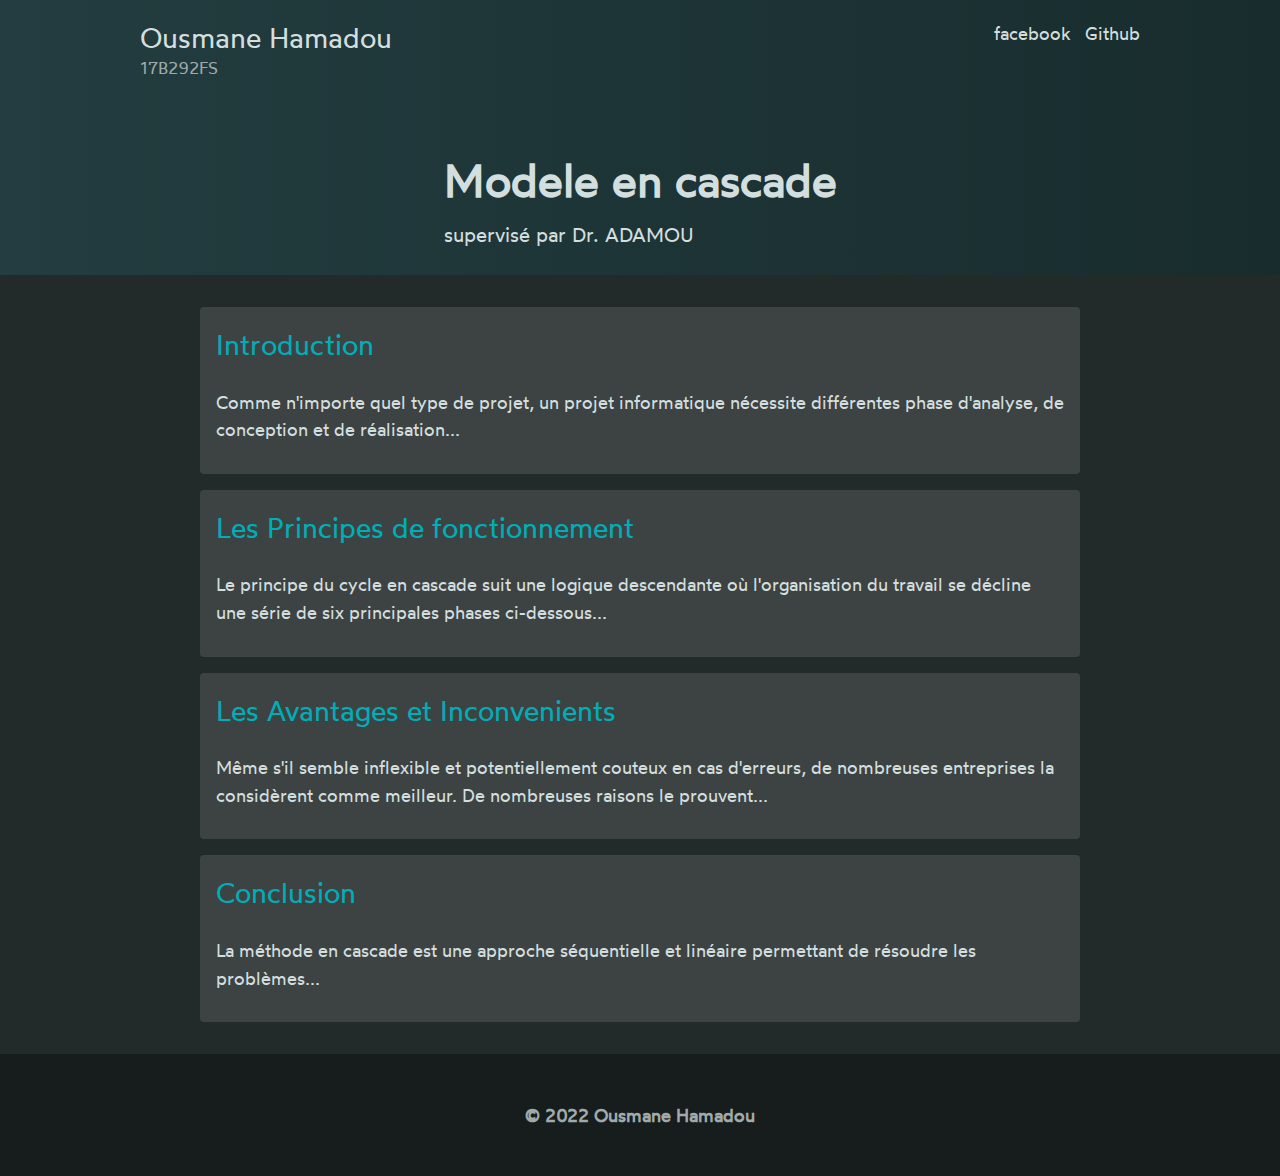
<file: index.html>
<!DOCTYPE html>
<html>
  <head>
    <meta charset="UTF-8" />
    <meta name="viewport" content="width=device-width, initial-scale=1.0" />
    <link rel="stylesheet" href="css/style.css" />
    <title>Modele en cascade</title>
  </head>
  <body>
    <div class="page">
      <div class="masheader">
        <header class="page-header">
          <div class="author-info">
            <p class="author">
              <a class="author-name" href="index.html">Ousmane Hamadou</a>
              <span class="author-id">17B292FS</span>
            </p>
            <div class="social-network">
              <a
                class="social-link"
                target="_blank"
                href="https://www.facebook.com/hamadou.ousmane.7"
                >facebook</a
              >
              <a
                target="_blank"
                class="social-link"
                href="https://github.com/ousmane-hamadou"
                >Github</a
              >
            </div>
          </div>
          <div class="hero">
            <div>
              <h1 class="work-title">Modele en cascade</h1>
              <p class="teacher">supervisé par Dr. ADAMOU</p>
            </div>
          </div>
        </header>
      </div>

      <main class="site-content surface2">
        <article class="surface4 pb-2">
          <header>
            <h2 class="article-title">
              <a href="introduction.html">Introduction</a>
            </h2>
          </header>
          <p>
            Comme n'importe quel type de projet, un projet informatique
            nécessite différentes phase d'analyse, de conception et de
            réalisation...
          </p>
        </article>

        <article class="surface4 pb-2">
          <header>
            <h2 class="article-title">
              <a href="principe-de-fonctionnement.html"
                >Les Principes de fonctionnement</a
              >
            </h2>
          </header>
          <p>
            Le principe du cycle en cascade suit une logique descendante où
            l'organisation du travail se décline une série de six principales
            phases ci-dessous...
          </p>
        </article>

        <article class="surface4 pb-2">
          <header>
            <h2 class="article-title">
              <a href="avantages-inconvenients.html"
                >Les Avantages et Inconvenients</a
              >
            </h2>
          </header>
          <p>
            Même s'il semble inflexible et potentiellement couteux en cas
            d'erreurs, de nombreuses entreprises la considèrent comme meilleur.
            De nombreuses raisons le prouvent...
          </p>
        </article>

        <article class="surface4 pb-2">
          <header>
            <h2 class="article-title">
              <a href="conclusion.html">Conclusion</a>
            </h2>
          </header>
          <p>
            La méthode en cascade est une approche séquentielle et linéaire
            permettant de résoudre les problèmes...
          </p>
        </article>
      </main>
      <footer class="page-footer surface1">
        <p class="write-by">&copy; 2022 Ousmane Hamadou</p>
      </footer>
    </div>
  </body>
</html>
</file>
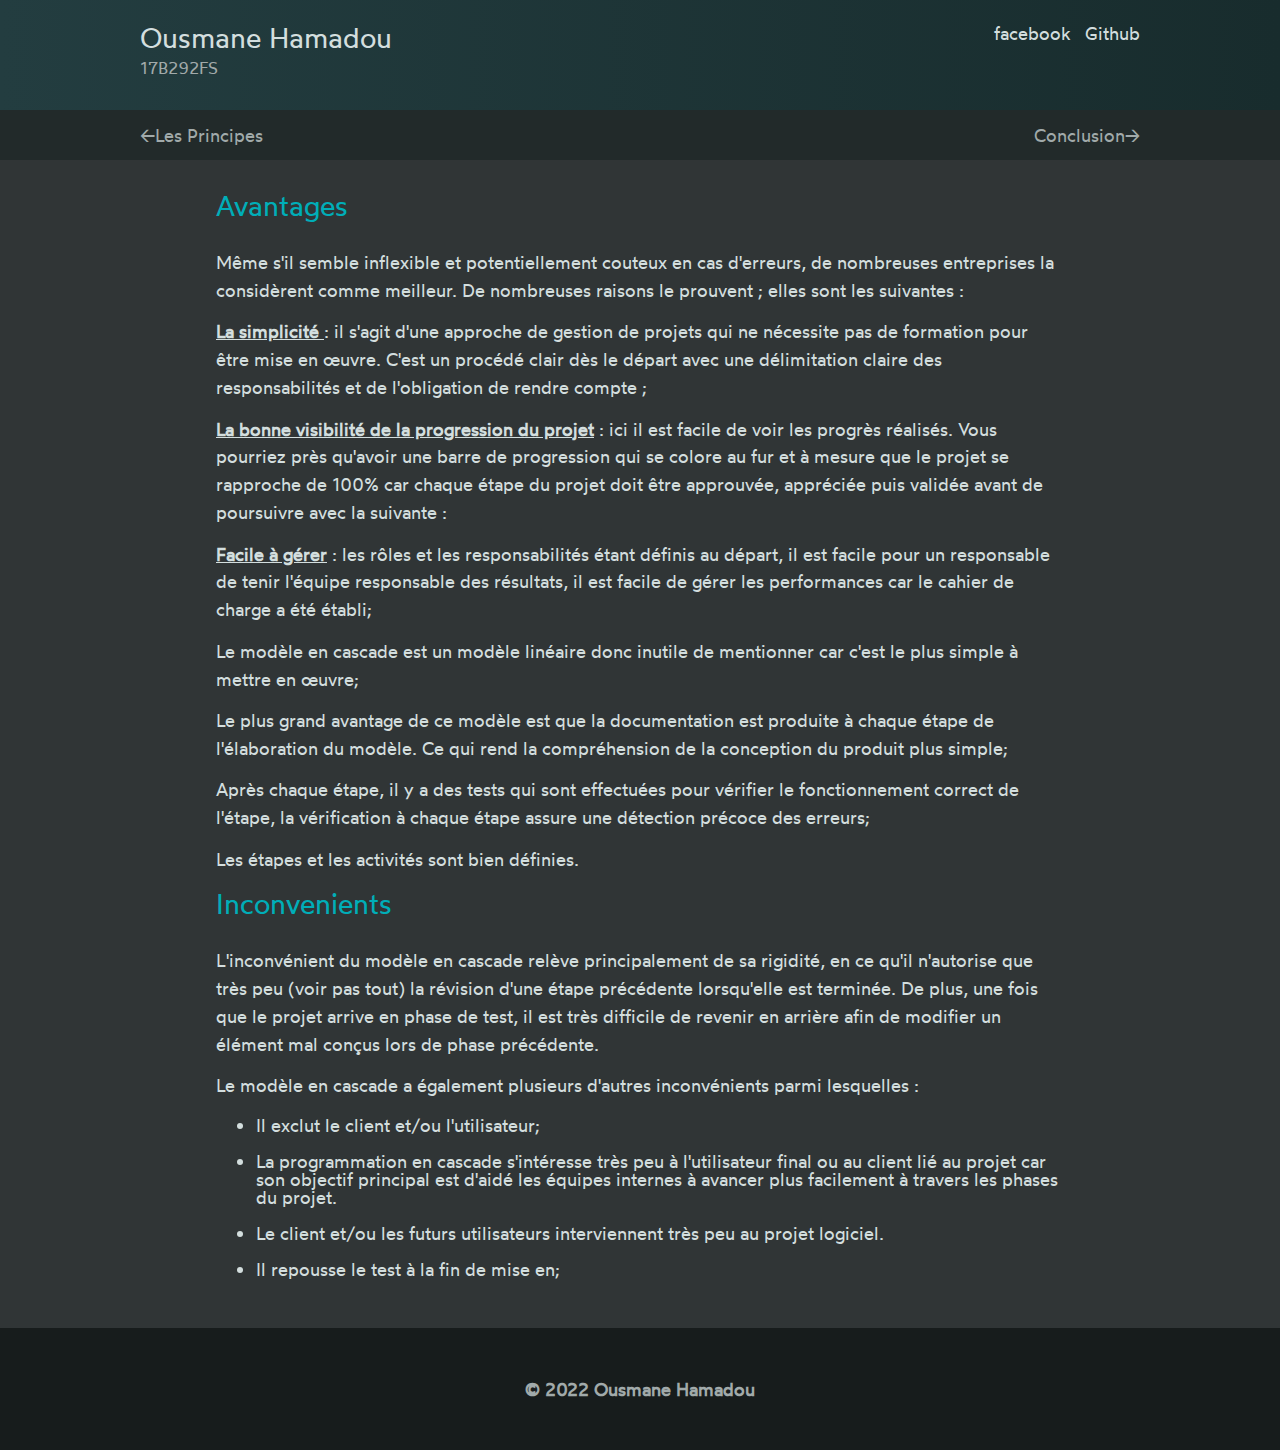
<file: avantages-inconvenients.html>
<!DOCTYPE html>
<html>
  <head>
    <meta charset="UTF-8" />
    <meta name="viewport" content="width=device-width, initial-scale=1.0" />
    <link rel="stylesheet" href="css/style.css" />
    <title>Modele en cascade - Avantages &amp; Inconvenients</title>
  </head>
  <body>
    <div class="page">
      <div class="masheader">
        <header class="page-header">
          <div class="author-info">
            <p class="author">
              <a class="author-name" href="index.html">Ousmane Hamadou</a>
              <span class="author-id">17B292FS</span>
            </p>
            <div class="social-network">
              <a
                class="social-link"
                target="_blank"
                href="https://www.facebook.com/hamadou.ousmane.7"
                >facebook</a
              >
              <a
                class="social-link"
                target="_blank"
                href="https://github.com/ousmane-hamadou"
                >Github</a
              >
            </div>
          </div>
        </header>
      </div>

      <ul class="pagination surface2">
        <li>
          <a class="pagination-item" href="principe-de-fonctionnement.html"
            >&larr;Les Principes</a
          >
        </li>
        <li>
          <a class="pagination-item" href="conclusion.html">Conclusion&rarr;</a>
        </li>
      </ul>

      <main class="site-content surface3">
        <article>
          <header><h2 class="article-title">Avantages</h2></header>

          <p>
            Même s'il semble inflexible et potentiellement couteux en cas
            d'erreurs, de nombreuses entreprises la considèrent comme meilleur.
            De nombreuses raisons le prouvent ; elles sont les suivantes :
          </p>

          <p>
            <strong>La simplicité </strong> : il s'agit d'une approche de
            gestion de projets qui ne nécessite pas de formation pour être mise
            en œuvre. C'est un procédé clair dès le départ avec une délimitation
            claire des responsabilités et de l'obligation de rendre compte ;
          </p>

          <p>
            <strong>La bonne visibilité de la progression du projet</strong> :
            ici il est facile de voir les progrès réalisés. Vous pourriez près
            qu'avoir une barre de progression qui se colore au fur et à mesure
            que le projet se rapproche de 100% car chaque étape du projet doit
            être approuvée, appréciée puis validée avant de poursuivre avec la
            suivante :
          </p>

          <p>
            <strong>Facile à gérer</strong> : les rôles et les responsabilités
            étant définis au départ, il est facile pour un responsable de tenir
            l'équipe responsable des résultats, il est facile de gérer les
            performances car le cahier de charge a été établi;
          </p>

          <p>
            Le modèle en cascade est un modèle linéaire donc inutile de
            mentionner car c'est le plus simple à mettre en œuvre;
          </p>

          <p>
            Le plus grand avantage de ce modèle est que la documentation est
            produite à chaque étape de l'élaboration du modèle. Ce qui rend la
            compréhension de la conception du produit plus simple;
          </p>

          <p>
            Après chaque étape, il y a des tests qui sont effectuées pour
            vérifier le fonctionnement correct de l'étape, la vérification à
            chaque étape assure une détection précoce des erreurs;
          </p>

          <p>Les étapes et les activités sont bien définies.</p>
        </article>

        <article>
          <header>
            <h2 class="article-title">Inconvenients</h2>
          </header>

          <p>
            L'inconvénient du modèle en cascade relève principalement de sa
            rigidité, en ce qu'il n'autorise que très peu (voir pas tout) la
            révision d'une étape précédente lorsqu'elle est terminée. De plus,
            une fois que le projet arrive en phase de test, il est très
            difficile de revenir en arrière afin de modifier un élément mal
            conçus lors de phase précédente.
          </p>

          <p>
            Le modèle en cascade a également plusieurs d'autres inconvénients
            parmi lesquelles :
          </p>

          <ul>
            <li>Il exclut le client et/ou l'utilisateur;</li>
            <li>
              La programmation en cascade s'intéresse très peu à l'utilisateur
              final ou au client lié au projet car son objectif principal est
              d'aidé les équipes internes à avancer plus facilement à travers
              les phases du projet.
            </li>

            <li>
              Le client et/ou les futurs utilisateurs interviennent très peu au
              projet logiciel.
            </li>

            <li>Il repousse le test à la fin de mise en;</li>
          </ul>
        </article>
      </main>

      <footer class="page-footer surface1">
        <p class="write-by">&copy; 2022 Ousmane Hamadou</p>
      </footer>
    </div>
  </body>
</html>
</file>
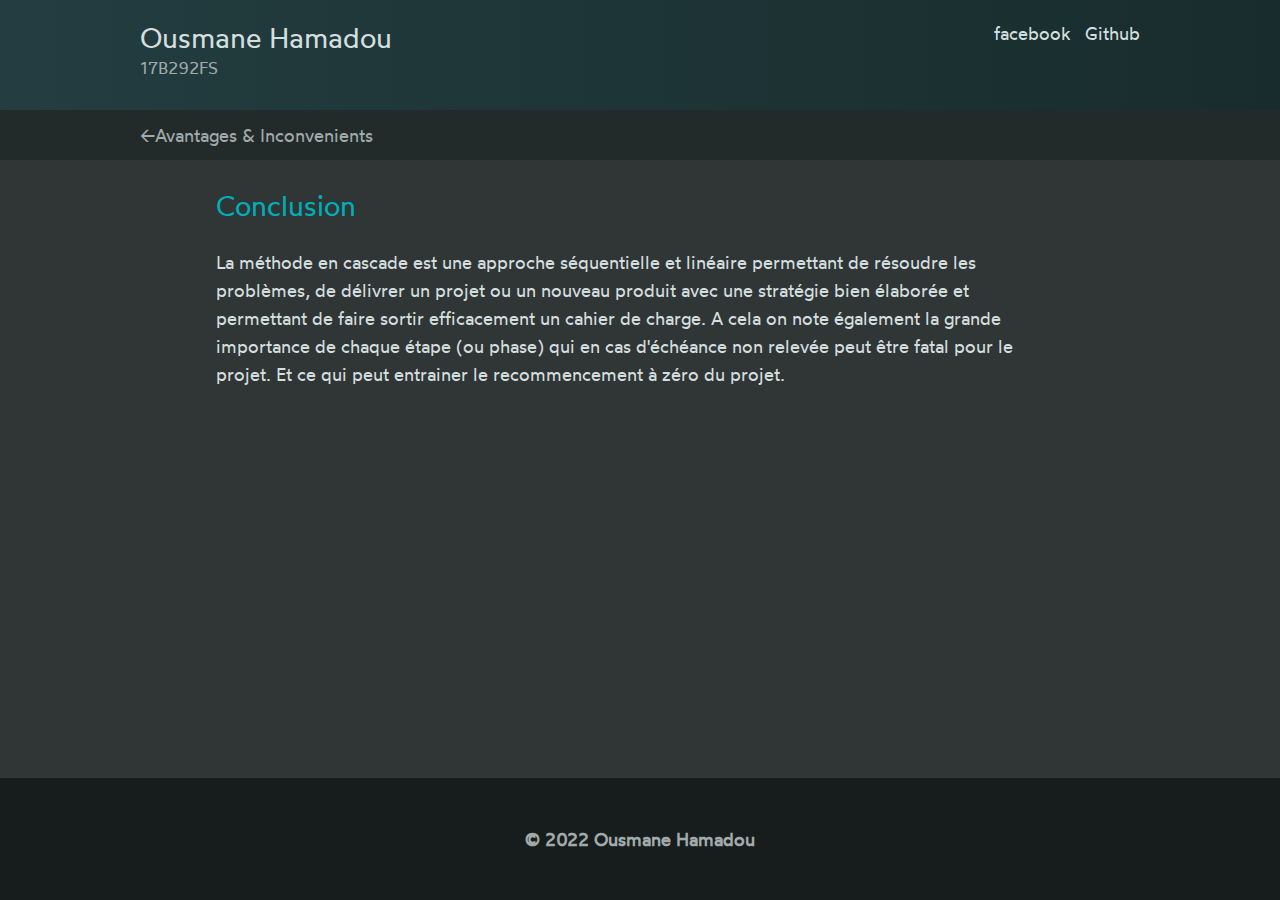
<file: conclusion.html>
<!DOCTYPE html>
<html>
  <head>
    <meta charset="UTF-8" />
    <meta name="viewport" content="width=device-width, initial-scale=1.0" />
    <link rel="stylesheet" href="css/style.css" />
    <title>Modele en cascade - Conclusion</title>
  </head>
  <body>
    <div class="page">
      <div class="masheader">
        <header class="page-header">
          <div class="author-info">
            <p class="author">
              <a class="author-name" href="index.html">Ousmane Hamadou</a>
              <span class="author-id">17B292FS</span>
            </p>
            <div class="social-network">
              <a
                class="social-link"
                target="_blank"
                href="https://www.facebook.com/hamadou.ousmane.7"
                >facebook</a
              >
              <a
                class="social-link"
                target="_blank"
                href="https://github.com/ousmane-hamadou"
                >Github</a
              >
            </div>
          </div>
        </header>
      </div>

      <ul class="pagination surface2">
        <li>
          <a class="pagination-item" href="avantages-inconvenients.html"
            >&larr;Avantages &amp; Inconvenients</a
          >
        </li>
      </ul>

      <main class="site-content surface3">
        <article>
          <header><h1 class="article-title">Conclusion</h1></header>
          <p>
            La méthode en cascade est une approche séquentielle et linéaire
            permettant de résoudre les problèmes, de délivrer un projet ou un
            nouveau produit avec une stratégie bien élaborée et permettant de
            faire sortir efficacement un cahier de charge. A cela on note
            également la grande importance de chaque étape (ou phase) qui en cas
            d'échéance non relevée peut être fatal pour le projet. Et ce qui
            peut entrainer le recommencement à zéro du projet.
          </p>
        </article>
      </main>

      <footer class="page-footer surface1">
        <p class="write-by">&copy; 2022 Ousmane Hamadou</p>
      </footer>
    </div>
  </body>
</html>
</file>
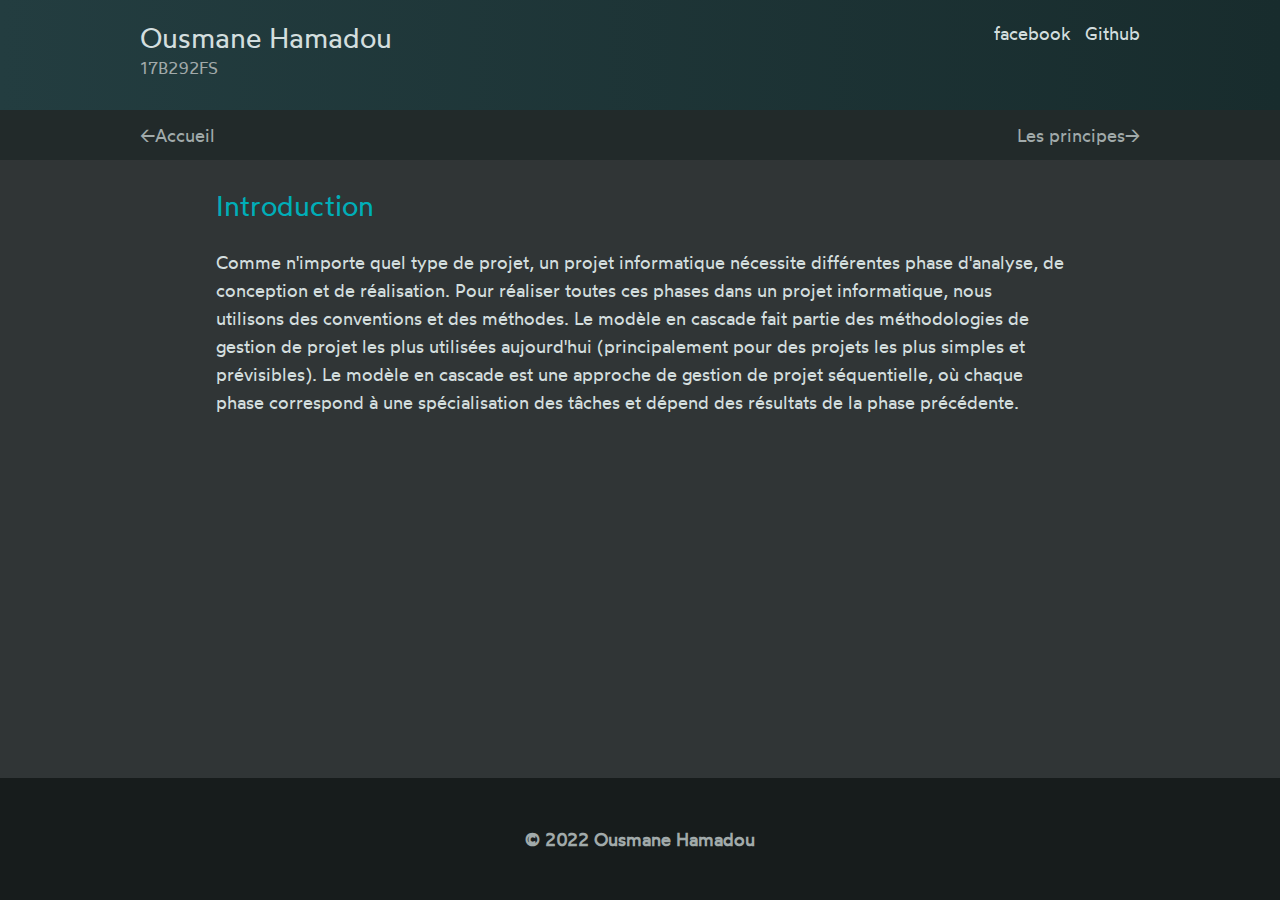
<file: introduction.html>
<!DOCTYPE html>
<html>
  <head>
    <meta charset="UTF-8" />
    <meta name="viewport" content="width=device-width, initial-scale=1.0" />
    <link rel="stylesheet" href="css/style.css" />
    <title>Modele en cascade - Introduction</title>
  </head>
  <body>
    <div class="page">
      <div class="masheader">
        <header class="page-header">
          <div class="author-info">
            <p class="author">
              <a class="author-name" href="index.html">Ousmane Hamadou</a>
              <span class="author-id">17B292FS</span>
            </p>
            <div class="social-network">
              <a
                class="social-link"
                target="_blank"
                href="https://www.facebook.com/hamadou.ousmane.7"
                >facebook</a
              >
              <a
                class="social-link"
                target="_blank"
                href="https://github.com/ousmane-hamadou"
                >Github</a
              >
            </div>
          </div>
        </header>
      </div>

      <ul class="pagination surface2">
        <li><a class="pagination-item" href="index.html">&larr;Accueil</a></li>
        <li>
          <a class="pagination-item" href="principe-de-fonctionnement.html"
            >Les principes&rarr;</a
          >
        </li>
      </ul>

      <main class="site-content surface3">
        <article>
          <header>
            <h1 class="article-title">Introduction</h1>
          </header>

          <p>
            Comme n'importe quel type de projet, un projet informatique
            nécessite différentes phase d'analyse, de conception et de
            réalisation. Pour réaliser toutes ces phases dans un projet
            informatique, nous utilisons des conventions et des méthodes. Le
            modèle en cascade fait partie des méthodologies de gestion de projet
            les plus utilisées aujourd'hui (principalement pour des projets les
            plus simples et prévisibles). Le modèle en cascade est une approche
            de gestion de projet séquentielle, où chaque phase correspond à une
            spécialisation des tâches et dépend des résultats de la phase
            précédente.
          </p>
        </article>
      </main>

      <footer class="page-footer surface1">
        <p class="write-by">&copy; 2022 Ousmane Hamadou</p>
      </footer>
    </div>
  </body>
</html>
</file>
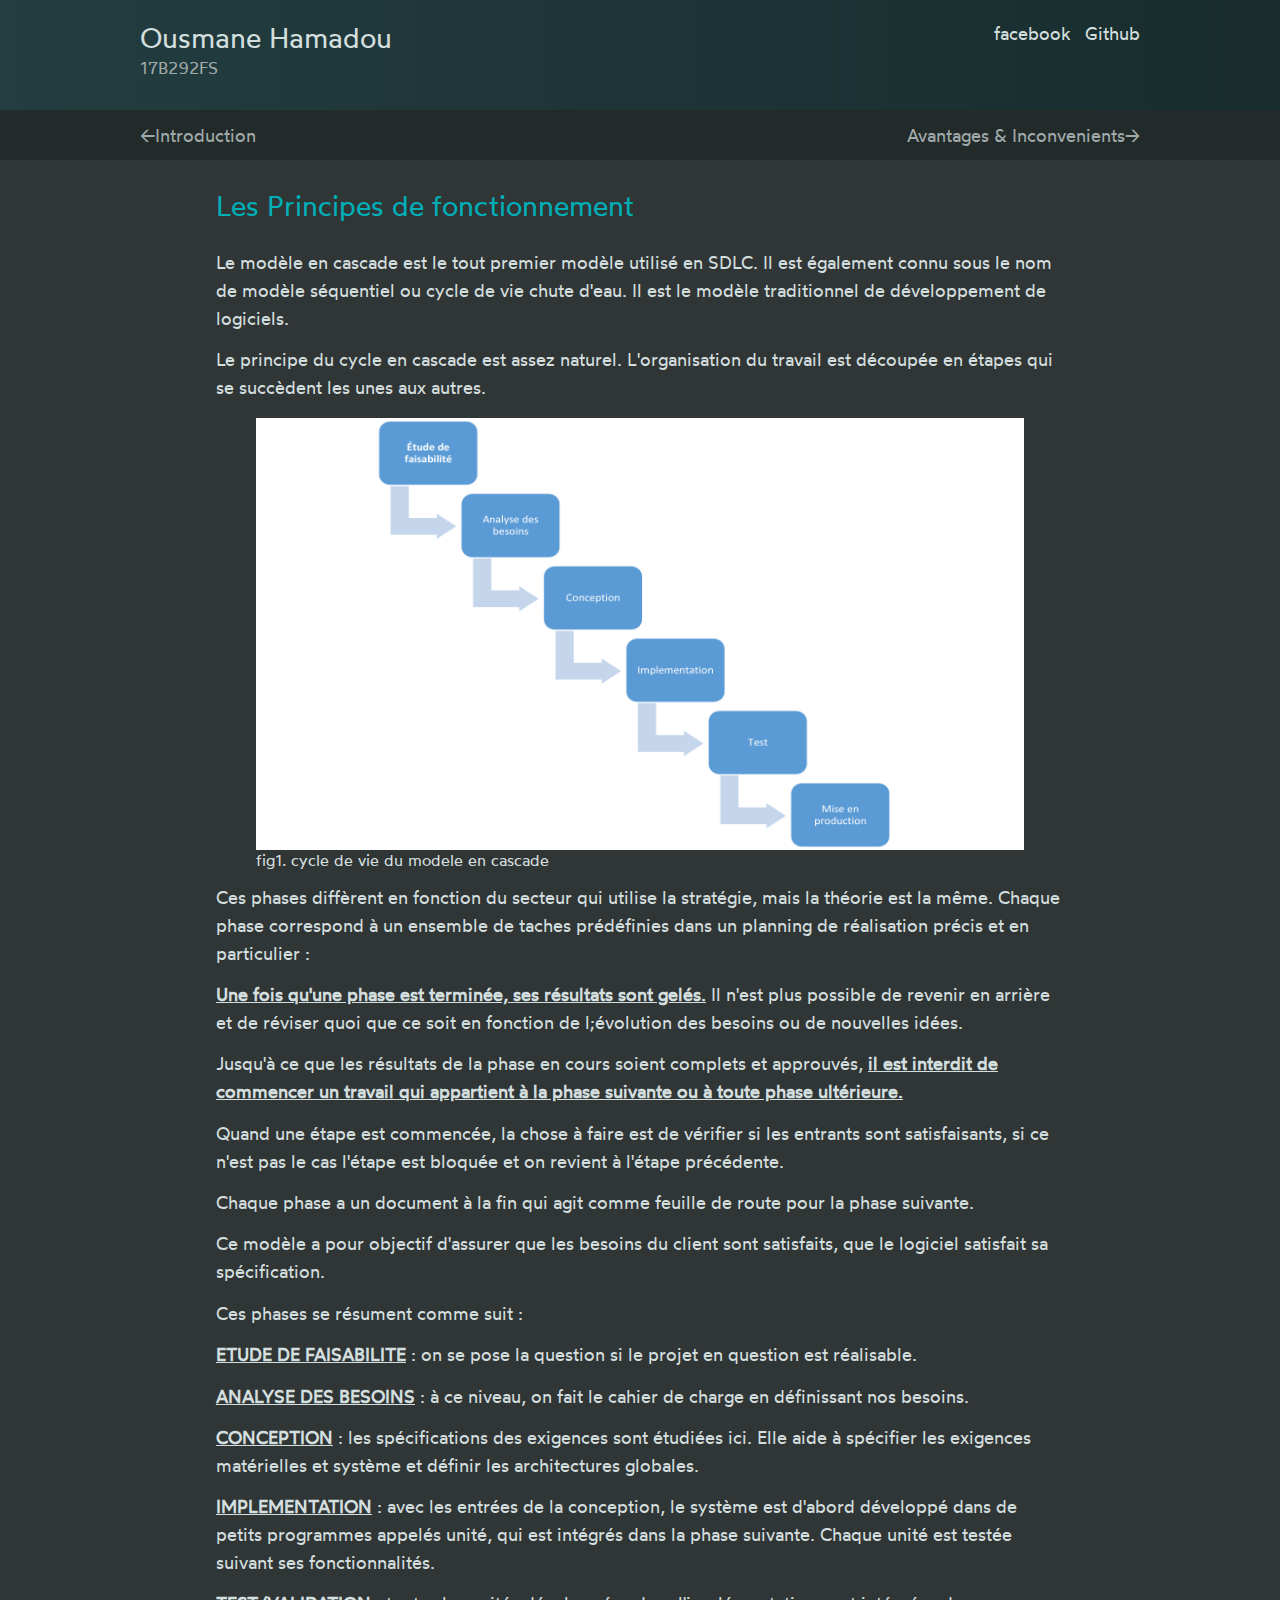
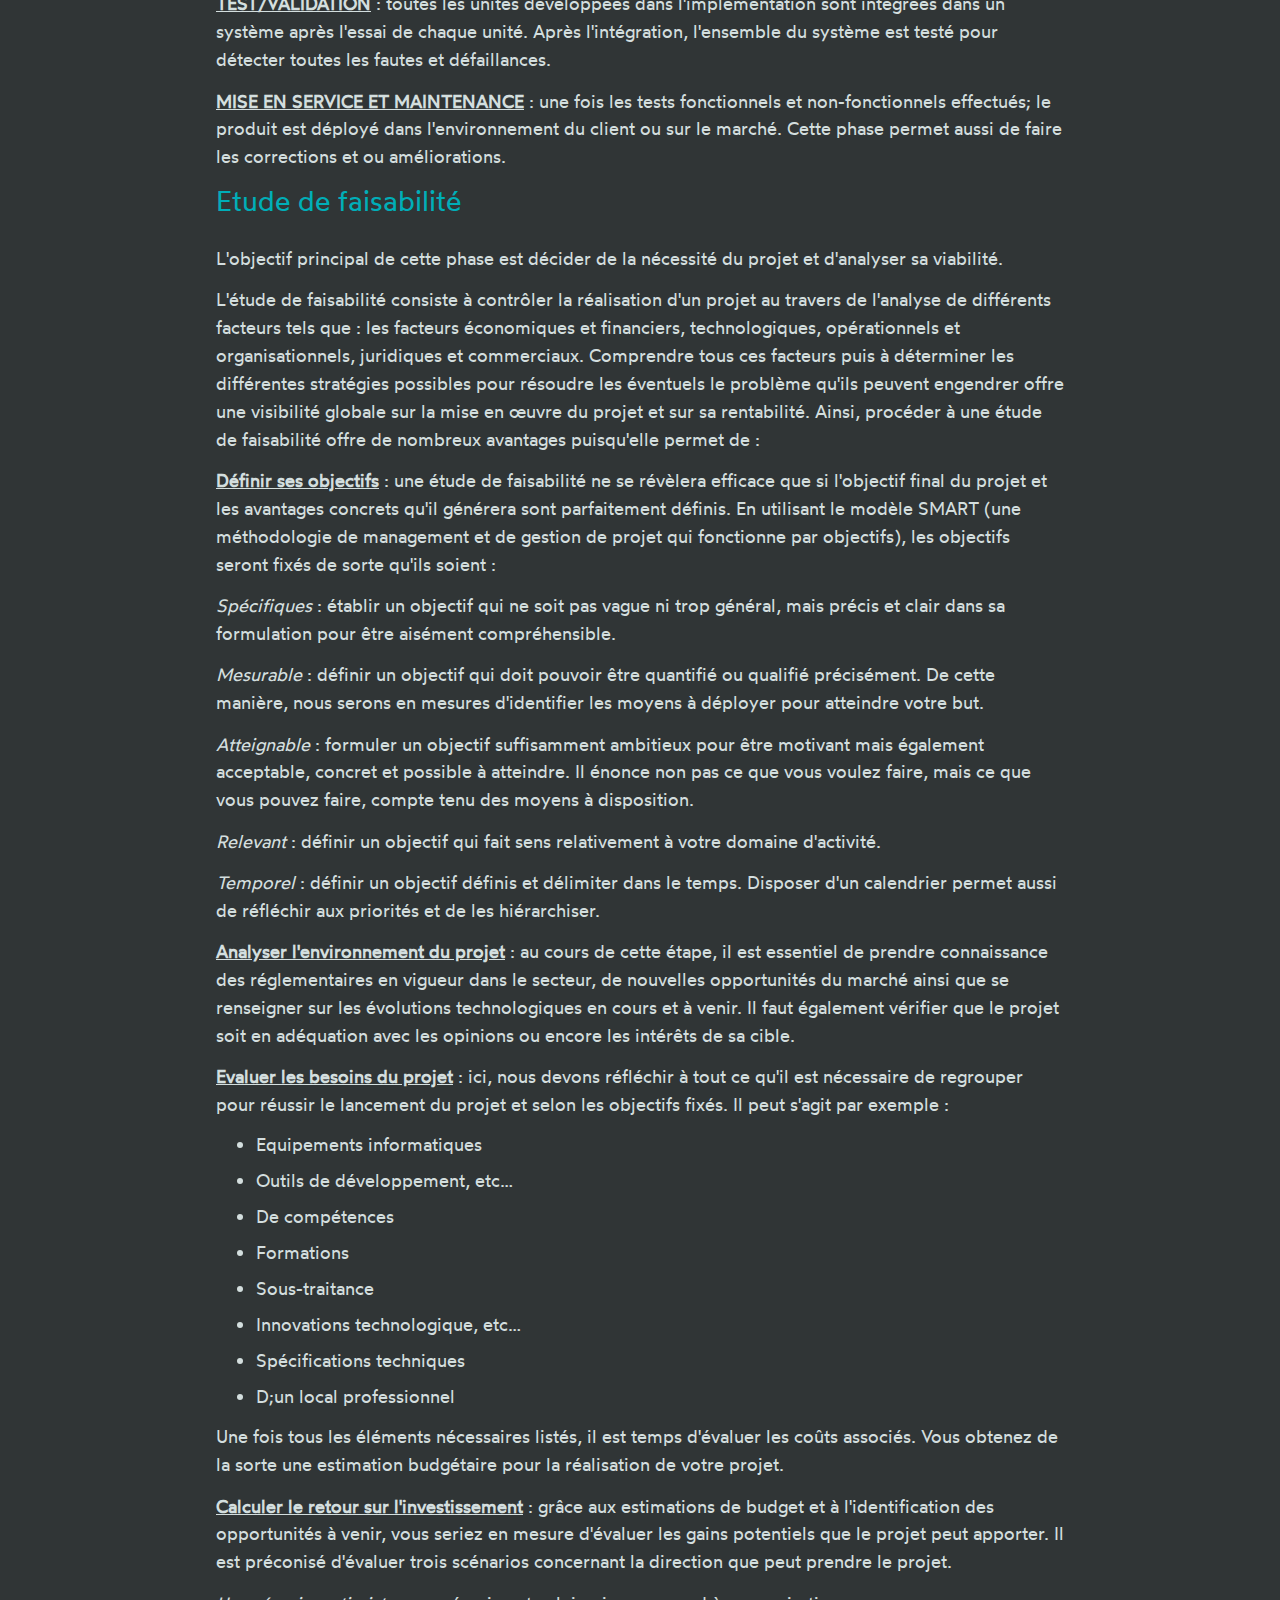
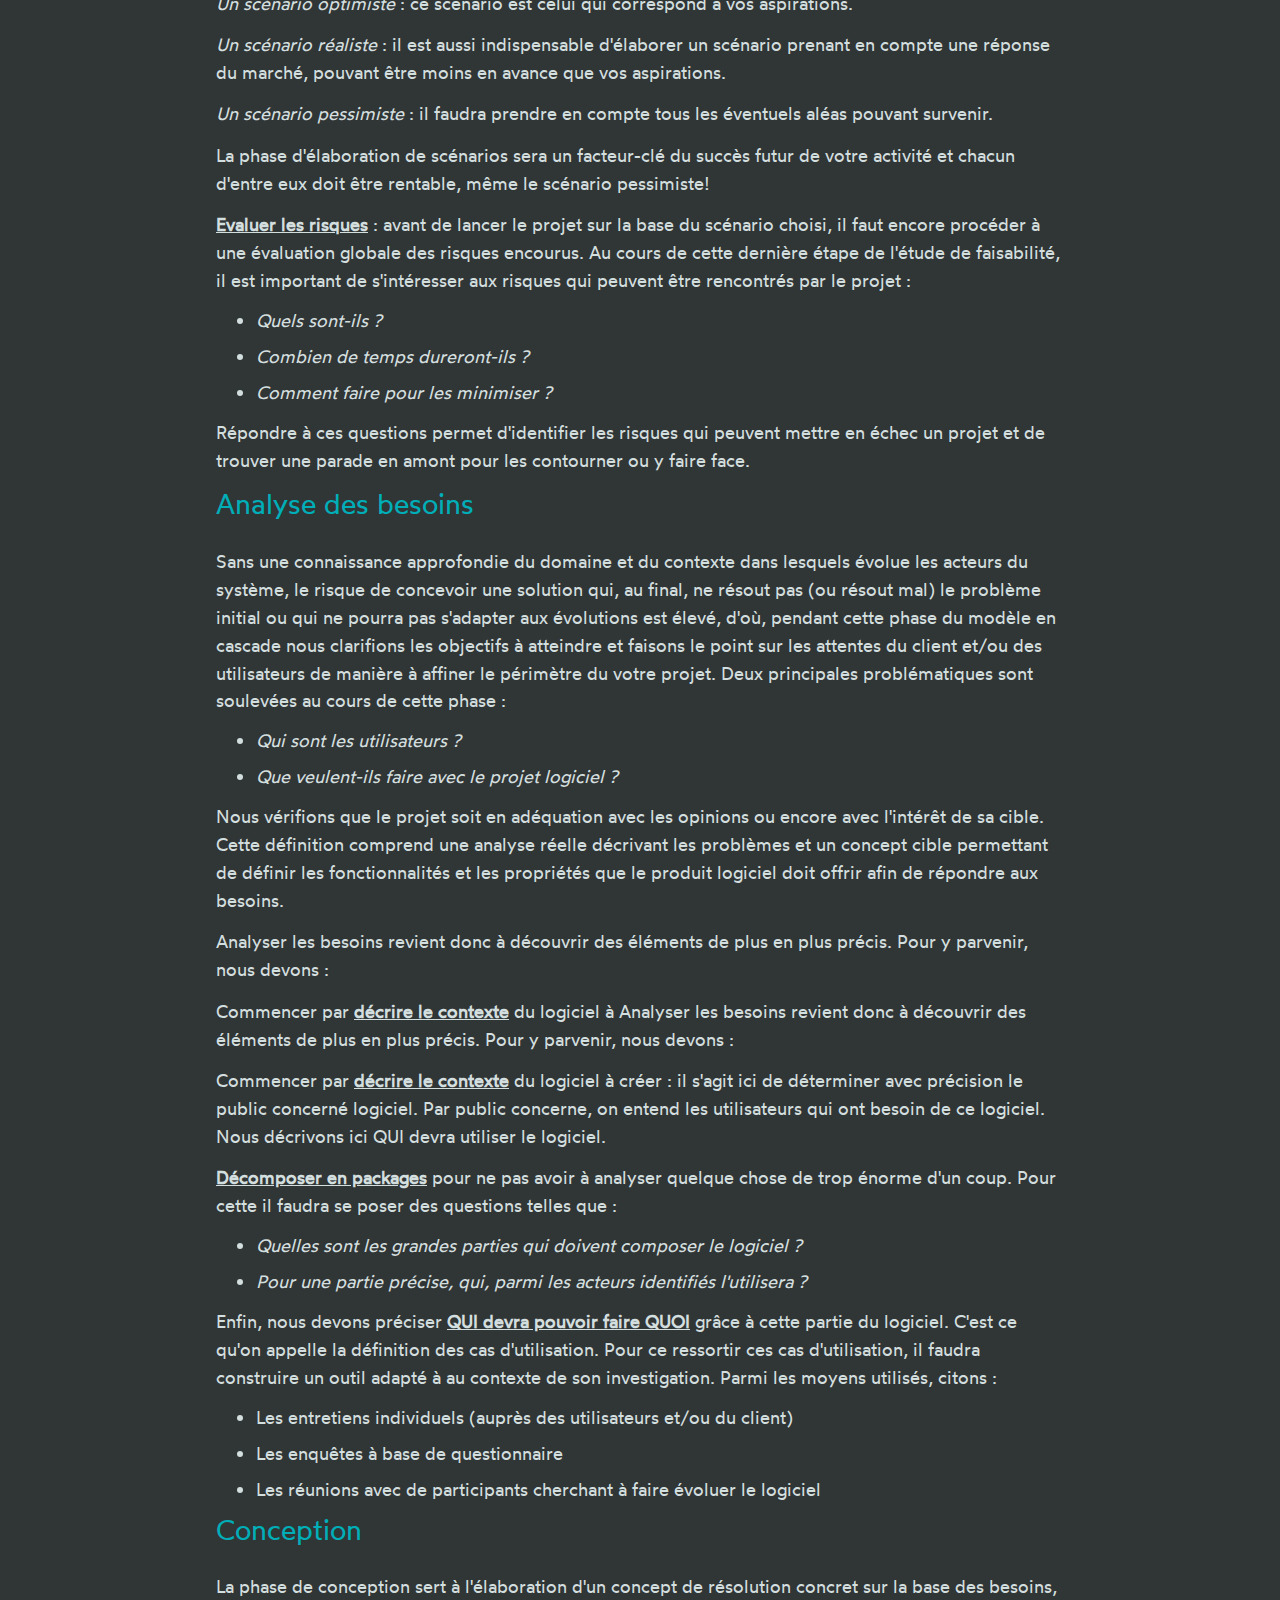
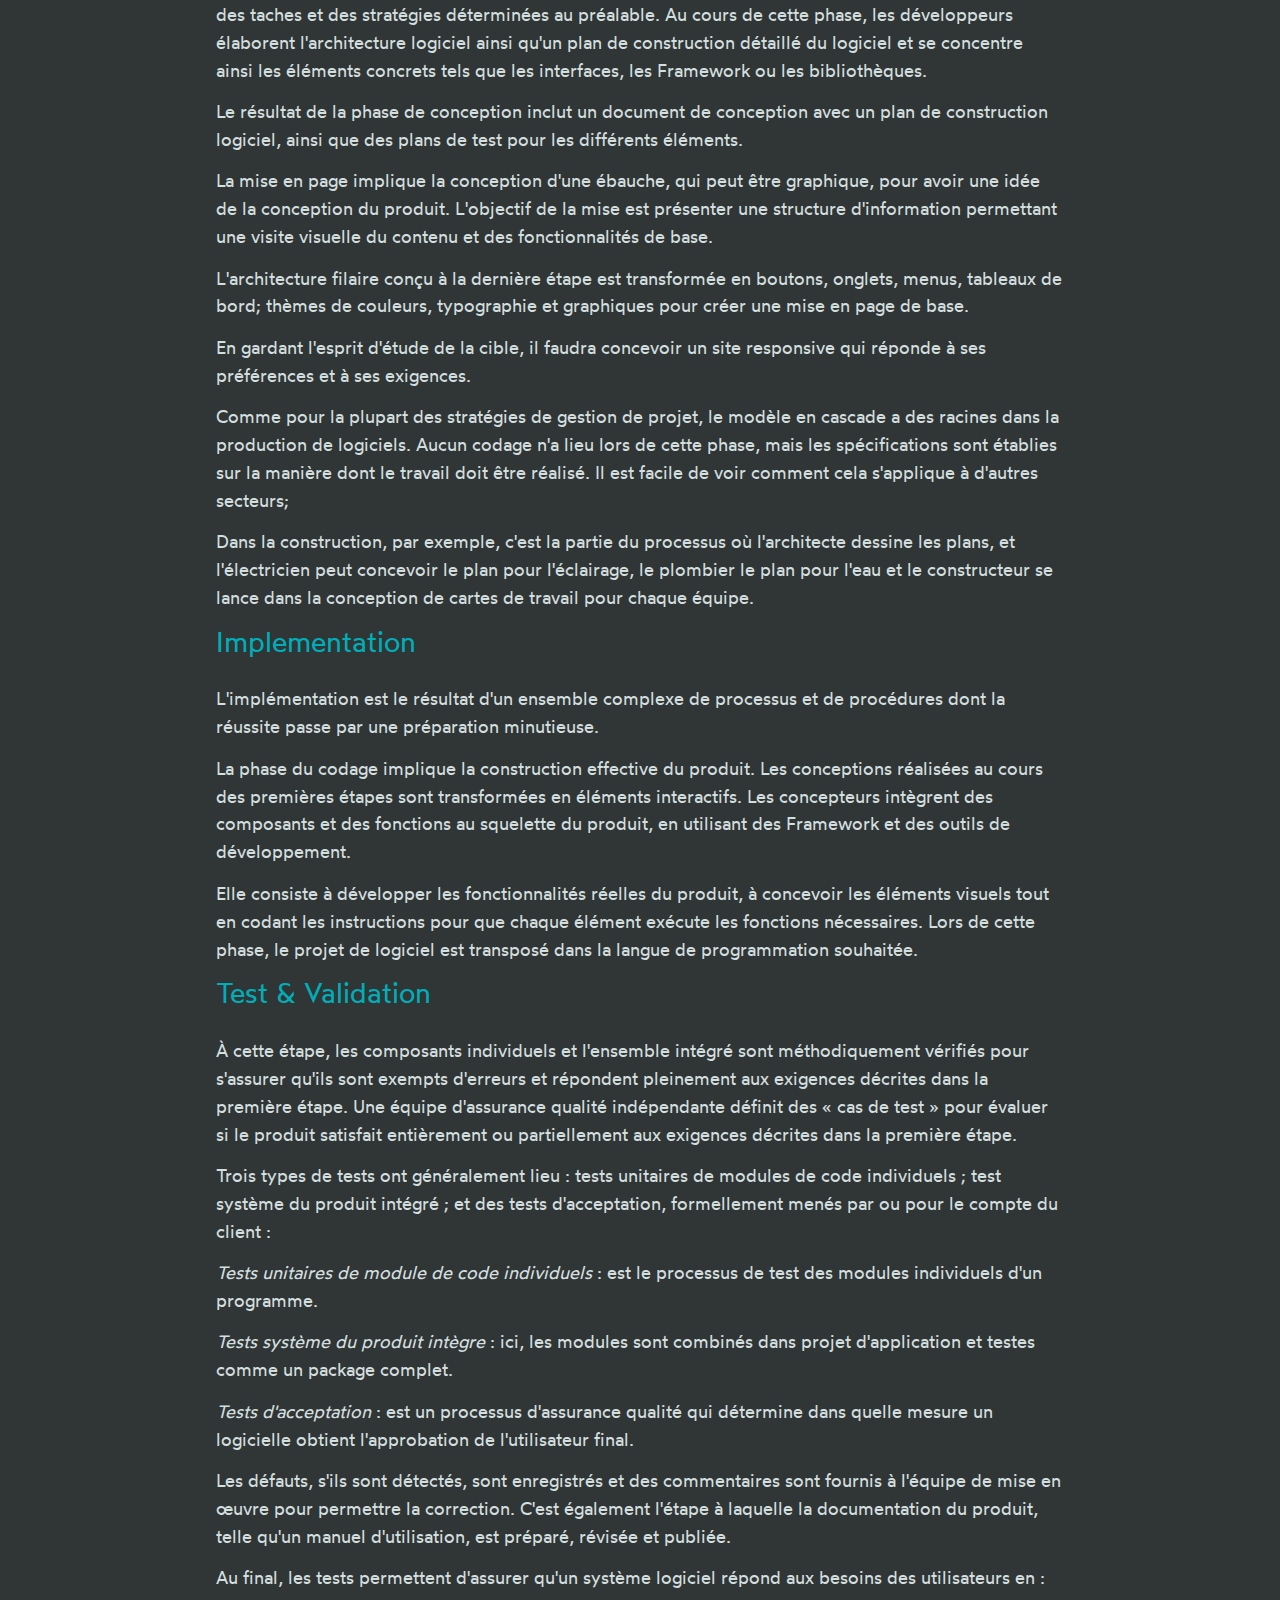
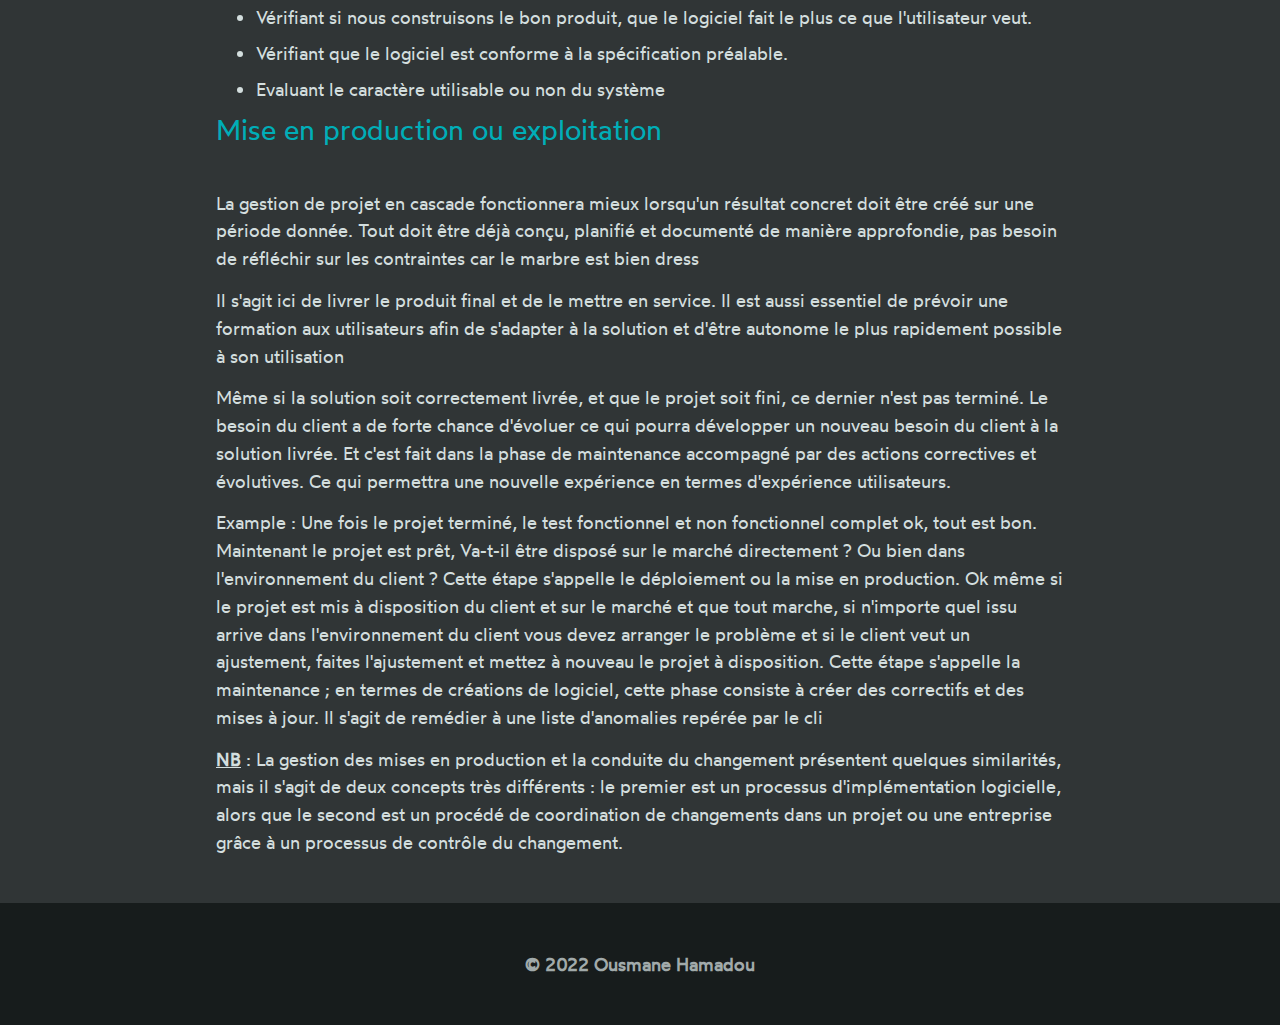
<file: principe-de-fonctionnement.html>
<!DOCTYPE html>
<html>
  <head>
    <meta charset="UTF-8" />
    <meta name="viewport" content="width=device-width, initial-scale=1.0" />
    <link rel="stylesheet" href="css/style.css" />
    <title>Modele en cascade - Les principes</title>
  </head>
  <body>
    <div class="page">
      <div class="masheader">
        <header class="page-header">
          <div class="author-info">
            <p class="author">
              <a class="author-name" href="index.html">Ousmane Hamadou</a>
              <span class="author-id">17B292FS</span>
            </p>
            <div class="social-network">
              <a
                class="social-link"
                target="_blank"
                href="https://www.facebook.com/hamadou.ousmane.7"
                >facebook</a
              >
              <a
                class="social-link"
                target="_blank"
                href="https://github.com/ousmane-hamadou"
                >Github</a
              >
            </div>
          </div>
        </header>
      </div>

      <ul class="pagination surface2">
        <li>
          <a class="pagination-item" href="introduction.html"
            >&larr;Introduction</a
          >
        </li>
        <li>
          <a class="pagination-item" href="avantages-inconvenients.html"
            >Avantages &amp; Inconvenients&rarr;</a
          >
        </li>
      </ul>

      <main class="site-content surface3">
        <article>
          <header>
            <h1 class="article-title">Les Principes de fonctionnement</h1>
          </header>

          <p>
            Le modèle en cascade est le tout premier modèle utilisé en SDLC. Il
            est également connu sous le nom de modèle séquentiel ou cycle de vie
            chute d'eau. Il est le modèle traditionnel de développement de
            logiciels.
          </p>

          <p>
            Le principe du cycle en cascade est assez naturel. L'organisation du
            travail est découpée en étapes qui se succèdent les unes aux autres.
          </p>

          <figure>
            <img
              style="width: 100%; aspect-ratio: 16/9"
              src="images/life-cycle.png"
              alt="cycle de vie du modele en cascade"
            />
            <figcaption>fig1. cycle de vie du modele en cascade</figcaption>
          </figure>

          <p>
            Ces phases diffèrent en fonction du secteur qui utilise la
            stratégie, mais la théorie est la même. Chaque phase correspond à un
            ensemble de taches prédéfinies dans un planning de réalisation
            précis et en particulier :
          </p>

          <p>
            <strong
              >Une fois qu'une phase est terminée, ses résultats sont
              gelés.</strong
            >
            Il n'est plus possible de revenir en arrière et de réviser quoi que
            ce soit en fonction de l;évolution des besoins ou de nouvelles
            idées.
          </p>

          <p>
            Jusqu'à ce que les résultats de la phase en cours soient complets et
            approuvés,
            <strong
              >il est interdit de commencer un travail qui appartient à la phase
              suivante ou à toute phase ultérieure.</strong
            >
          </p>

          <p>
            Quand une étape est commencée, la chose à faire est de vérifier si
            les entrants sont satisfaisants, si ce n'est pas le cas l'étape est
            bloquée et on revient à l'étape précédente.
          </p>

          <p>
            Chaque phase a un document à la fin qui agit comme feuille de route
            pour la phase suivante.
          </p>

          <p>
            Ce modèle a pour objectif d'assurer que les besoins du client sont
            satisfaits, que le logiciel satisfait sa spécification.
          </p>

          <p>Ces phases se résument comme suit :</p>

          <p>
            <strong>ETUDE DE FAISABILITE</strong> : on se pose la question si le
            projet en question est réalisable.
          </p>

          <p>
            <strong>ANALYSE DES BESOINS</strong> : à ce niveau, on fait le
            cahier de charge en définissant nos besoins.
          </p>

          <p>
            <strong>CONCEPTION</strong> : les spécifications des exigences sont
            étudiées ici. Elle aide à spécifier les exigences matérielles et
            système et définir les architectures globales.
          </p>

          <p>
            <strong>IMPLEMENTATION</strong> : avec les entrées de la conception,
            le système est d'abord développé dans de petits programmes appelés
            unité, qui est intégrés dans la phase suivante. Chaque unité est
            testée suivant ses fonctionnalités.
          </p>

          <p>
            <strong>TEST/VALIDATION</strong> : toutes les unités développées
            dans l'implémentation sont intégrées dans un système après l'essai
            de chaque unité. Après l'intégration, l'ensemble du système est
            testé pour détecter toutes les fautes et défaillances.
          </p>

          <p>
            <strong>MISE EN SERVICE ET MAINTENANCE</strong> : une fois les tests
            fonctionnels et non-fonctionnels effectués; le produit est déployé
            dans l'environnement du client ou sur le marché. Cette phase permet
            aussi de faire les corrections et ou améliorations.
          </p>
        </article>

        <article>
          <header>
            <h2 class="article-title">Etude de faisabilité</h2>
          </header>

          <p>
            L'objectif principal de cette phase est décider de la nécessité du
            projet et d'analyser sa viabilité.
          </p>

          <p>
            L'étude de faisabilité consiste à contrôler la réalisation d'un
            projet au travers de l'analyse de différents facteurs tels que : les
            facteurs économiques et financiers, technologiques, opérationnels et
            organisationnels, juridiques et commerciaux. Comprendre tous ces
            facteurs puis à déterminer les différentes stratégies possibles pour
            résoudre les éventuels le problème qu'ils peuvent engendrer offre
            une visibilité globale sur la mise en œuvre du projet et sur sa
            rentabilité. Ainsi, procéder à une étude de faisabilité offre de
            nombreux avantages puisqu'elle permet de :
          </p>

          <p>
            <strong>Définir ses objectifs</strong> : une étude de faisabilité ne
            se révèlera efficace que si l'objectif final du projet et les
            avantages concrets qu'il générera sont parfaitement définis. En
            utilisant le modèle SMART (une méthodologie de management et de
            gestion de projet qui fonctionne par objectifs), les objectifs
            seront fixés de sorte qu'ils soient :
          </p>

          <p>
            <em>Spécifiques</em> : établir un objectif qui ne soit pas vague ni
            trop général, mais précis et clair dans sa formulation pour être
            aisément compréhensible.
          </p>

          <p>
            <em>Mesurable</em> : définir un objectif qui doit pouvoir être
            quantifié ou qualifié précisément. De cette manière, nous serons en
            mesures d'identifier les moyens à déployer pour atteindre votre but.
          </p>

          <p>
            <em>Atteignable</em> : formuler un objectif suffisamment ambitieux
            pour être motivant mais également acceptable, concret et possible à
            atteindre. Il énonce non pas ce que vous voulez faire, mais ce que
            vous pouvez faire, compte tenu des moyens à disposition.
          </p>

          <p>
            <em>Relevant</em> : définir un objectif qui fait sens relativement à
            votre domaine d'activité.
          </p>

          <p>
            <em>Temporel</em> : définir un objectif définis et délimiter dans le
            temps. Disposer d'un calendrier permet aussi de réfléchir aux
            priorités et de les hiérarchiser.
          </p>

          <p>
            <strong>Analyser l'environnement du projet</strong> : au cours de
            cette étape, il est essentiel de prendre connaissance des
            réglementaires en vigueur dans le secteur, de nouvelles opportunités
            du marché ainsi que se renseigner sur les évolutions technologiques
            en cours et à venir. Il faut également vérifier que le projet soit
            en adéquation avec les opinions ou encore les intérêts de sa cible.
          </p>

          <p>
            <strong>Evaluer les besoins du projet</strong> : ici, nous devons
            réfléchir à tout ce qu'il est nécessaire de regrouper pour réussir
            le lancement du projet et selon les objectifs fixés. Il peut s'agit
            par exemple :
          </p>

          <ul>
            <li>Equipements informatiques</li>
            <li>Outils de développement, etc…</li>
            <li>De compétences</li>
            <li>Formations</li>
            <li>Sous-traitance</li>
            <li>Innovations technologique, etc…</li>
            <li>Spécifications techniques</li>
            <li>D;un local professionnel</li>
          </ul>

          <p>
            Une fois tous les éléments nécessaires listés, il est temps
            d'évaluer les coûts associés. Vous obtenez de la sorte une
            estimation budgétaire pour la réalisation de votre projet.
          </p>

          <p>
            <strong>Calculer le retour sur l'investissement</strong> : grâce aux
            estimations de budget et à l'identification des opportunités à
            venir, vous seriez en mesure d'évaluer les gains potentiels que le
            projet peut apporter. Il est préconisé d'évaluer trois scénarios
            concernant la direction que peut prendre le projet.
          </p>

          <p>
            <em>Un scénario optimiste</em> : ce scénario est celui qui
            correspond à vos aspirations.
          </p>

          <p>
            <em>Un scénario réaliste </em> : il est aussi indispensable
            d'élaborer un scénario prenant en compte une réponse du marché,
            pouvant être moins en avance que vos aspirations.
          </p>

          <p>
            <em>Un scénario pessimiste</em> : il faudra prendre en compte tous
            les éventuels aléas pouvant survenir.
          </p>

          <p>
            La phase d'élaboration de scénarios sera un facteur-clé du succès
            futur de votre activité et chacun d'entre eux doit être rentable,
            même le scénario pessimiste!
          </p>

          <p>
            <strong>Evaluer les risques</strong> : avant de lancer le projet sur
            la base du scénario choisi, il faut encore procéder à une évaluation
            globale des risques encourus. Au cours de cette dernière étape de
            l'étude de faisabilité, il est important de s'intéresser aux risques
            qui peuvent être rencontrés par le projet :
          </p>

          <ul>
            <li><em>Quels sont-ils ?</em></li>
            <li><em>Combien de temps dureront-ils ?</em></li>
            <li><em>Comment faire pour les minimiser ?</em></li>
          </ul>
          <p>
            Répondre à ces questions permet d'identifier les risques qui peuvent
            mettre en échec un projet et de trouver une parade en amont pour les
            contourner ou y faire face.
          </p>
        </article>

        <article>
          <header><h2 class="article-title">Analyse des besoins</h2></header>

          <p>
            Sans une connaissance approfondie du domaine et du contexte dans
            lesquels évolue les acteurs du système, le risque de concevoir une
            solution qui, au final, ne résout pas (ou résout mal) le problème
            initial ou qui ne pourra pas s'adapter aux évolutions est élevé,
            d'où, pendant cette phase du modèle en cascade nous clarifions les
            objectifs à atteindre et faisons le point sur les attentes du client
            et/ou des utilisateurs de manière à affiner le périmètre du votre
            projet. Deux principales problématiques sont soulevées au cours de
            cette phase :
          </p>

          <ul>
            <li><em>Qui sont les utilisateurs ?</em></li>
            <li><em>Que veulent-ils faire avec le projet logiciel ?</em></li>
          </ul>

          <p>
            Nous vérifions que le projet soit en adéquation avec les opinions ou
            encore avec l'intérêt de sa cible. Cette définition comprend une
            analyse réelle décrivant les problèmes et un concept cible
            permettant de définir les fonctionnalités et les propriétés que le
            produit logiciel doit offrir afin de répondre aux besoins.
          </p>

          <p>
            Analyser les besoins revient donc à découvrir des éléments de plus
            en plus précis. Pour y parvenir, nous devons :
          </p>

          <p>
            Commencer par <strong>décrire le contexte</strong> du logiciel à
            Analyser les besoins revient donc à découvrir des éléments de plus
            en plus précis. Pour y parvenir, nous devons :
          </p>

          <p>
            Commencer par <strong>décrire le contexte</strong> du logiciel à
            créer : il s'agit ici de déterminer avec précision le public
            concerné logiciel. Par public concerne, on entend les utilisateurs
            qui ont besoin de ce logiciel. Nous décrivons ici QUI devra utiliser
            le logiciel.
          </p>

          <p>
            <strong>Décomposer en packages</strong> pour ne pas avoir à analyser
            quelque chose de trop énorme d'un coup. Pour cette il faudra se
            poser des questions telles que :
          </p>

          <ul>
            <li>
              <em
                >Quelles sont les grandes parties qui doivent composer le
                logiciel ?</em
              >
            </li>

            <li>
              <em
                >Pour une partie précise, qui, parmi les acteurs identifiés
                l'utilisera ?</em
              >
            </li>
          </ul>

          <p>
            Enfin, nous devons préciser
            <strong>QUI devra pouvoir faire QUOI</strong> grâce à cette partie
            du logiciel. C'est ce qu'on appelle la définition des cas
            d'utilisation. Pour ce ressortir ces cas d'utilisation, il faudra
            construire un outil adapté à au contexte de son investigation. Parmi
            les moyens utilisés, citons :
          </p>

          <ul>
            <li>
              Les entretiens individuels (auprès des utilisateurs et/ou du
              client)
            </li>

            <li>Les enquêtes à base de questionnaire</li>

            <li>
              Les réunions avec de participants cherchant à faire évoluer le
              logiciel
            </li>
          </ul>
        </article>

        <article>
          <header>
            <h2 class="article-title">Conception</h2>
          </header>

          <p>
            La phase de conception sert à l'élaboration d'un concept de
            résolution concret sur la base des besoins, des taches et des
            stratégies déterminées au préalable. Au cours de cette phase, les
            développeurs élaborent l'architecture logiciel ainsi qu'un plan de
            construction détaillé du logiciel et se concentre ainsi les éléments
            concrets tels que les interfaces, les Framework ou les
            bibliothèques.
          </p>

          <p>
            Le résultat de la phase de conception inclut un document de
            conception avec un plan de construction logiciel, ainsi que des
            plans de test pour les différents éléments.
          </p>

          <p>
            La mise en page implique la conception d'une ébauche, qui peut être
            graphique, pour avoir une idée de la conception du produit.
            L'objectif de la mise est présenter une structure d'information
            permettant une visite visuelle du contenu et des fonctionnalités de
            base.
          </p>

          <p>
            L'architecture filaire conçu à la dernière étape est transformée en
            boutons, onglets, menus, tableaux de bord; thèmes de couleurs,
            typographie et graphiques pour créer une mise en page de base.
          </p>

          <p>
            En gardant l'esprit d'étude de la cible, il faudra concevoir un site
            responsive qui réponde à ses préférences et à ses exigences.
          </p>

          <p>
            Comme pour la plupart des stratégies de gestion de projet, le modèle
            en cascade a des racines dans la production de logiciels. Aucun
            codage n'a lieu lors de cette phase, mais les spécifications sont
            établies sur la manière dont le travail doit être réalisé. Il est
            facile de voir comment cela s'applique à d'autres secteurs;
          </p>

          <p>
            Dans la construction, par exemple, c'est la partie du processus où
            l'architecte dessine les plans, et l'électricien peut concevoir le
            plan pour l'éclairage, le plombier le plan pour l'eau et le
            constructeur se lance dans la conception de cartes de travail pour
            chaque équipe.
          </p>
        </article>

        <article>
          <header>
            <h2 class="article-title">Implementation</h2>
          </header>

          <p>
            L'implémentation est le résultat d'un ensemble complexe de processus
            et de procédures dont la réussite passe par une préparation
            minutieuse.
          </p>

          <p>
            La phase du codage implique la construction effective du produit.
            Les conceptions réalisées au cours des premières étapes sont
            transformées en éléments interactifs. Les concepteurs intègrent des
            composants et des fonctions au squelette du produit, en utilisant
            des Framework et des outils de développement.
          </p>

          <p>
            Elle consiste à développer les fonctionnalités réelles du produit, à
            concevoir les éléments visuels tout en codant les instructions pour
            que chaque élément exécute les fonctions nécessaires. Lors de cette
            phase, le projet de logiciel est transposé dans la langue de
            programmation souhaitée.
          </p>
        </article>

        <article>
          <header>
            <h2 class="article-title">Test &amp; Validation</h2>
          </header>

          <p>
            À cette étape, les composants individuels et l'ensemble intégré sont
            méthodiquement vérifiés pour s'assurer qu'ils sont exempts d'erreurs
            et répondent pleinement aux exigences décrites dans la première
            étape. Une équipe d'assurance qualité indépendante définit des « cas
            de test » pour évaluer si le produit satisfait entièrement ou
            partiellement aux exigences décrites dans la première étape.
          </p>

          <p>
            Trois types de tests ont généralement lieu : tests unitaires de
            modules de code individuels ; test système du produit intégré ; et
            des tests d'acceptation, formellement menés par ou pour le compte du
            client :
          </p>

          <p>
            <em>Tests unitaires de module de code individuels</em> : est le
            processus de test des modules individuels d'un programme.
          </p>

          <p>
            <em>Tests système du produit intègre</em> : ici, les modules sont
            combinés dans projet d'application et testes comme un package
            complet.
          </p>

          <p>
            <em>Tests d'acceptation</em> : est un processus d'assurance qualité
            qui détermine dans quelle mesure un logicielle obtient l'approbation
            de l'utilisateur final.
          </p>

          <p>
            Les défauts, s'ils sont détectés, sont enregistrés et des
            commentaires sont fournis à l'équipe de mise en œuvre pour permettre
            la correction. C'est également l'étape à laquelle la documentation
            du produit, telle qu'un manuel d'utilisation, est préparé, révisée
            et publiée.
          </p>

          <p>
            Au final, les tests permettent d'assurer qu'un système logiciel
            répond aux besoins des utilisateurs en :
          </p>

          <ul>
            <li>
              Vérifiant si nous construisons le bon produit, que le logiciel
              fait le plus ce que l'utilisateur veut.
            </li>

            <li>
              Vérifiant que le logiciel est conforme à la spécification
              préalable.
            </li>

            <li>Evaluant le caractère utilisable ou non du système</li>
          </ul>
        </article>

        <article>
          <header class="article-title">
            <h2 class="article-title">Mise en production ou exploitation</h2>
          </header>

          <p>
            La gestion de projet en cascade fonctionnera mieux lorsqu'un
            résultat concret doit être créé sur une période donnée. Tout doit
            être déjà conçu, planifié et documenté de manière approfondie, pas
            besoin de réfléchir sur les contraintes car le marbre est bien dress
          </p>

          <p>
            Il s'agit ici de livrer le produit final et de le mettre en service.
            Il est aussi essentiel de prévoir une formation aux utilisateurs
            afin de s'adapter à la solution et d'être autonome le plus
            rapidement possible à son utilisation
          </p>

          <p>
            Même si la solution soit correctement livrée, et que le projet soit
            fini, ce dernier n'est pas terminé. Le besoin du client a de forte
            chance d'évoluer ce qui pourra développer un nouveau besoin du
            client à la solution livrée. Et c'est fait dans la phase de
            maintenance accompagné par des actions correctives et évolutives. Ce
            qui permettra une nouvelle expérience en termes d'expérience
            utilisateurs.
          </p>

          <p>
            Example : Une fois le projet terminé, le test fonctionnel et non
            fonctionnel complet ok, tout est bon. Maintenant le projet est prêt,
            Va-t-il être disposé sur le marché directement ? Ou bien dans
            l'environnement du client ? Cette étape s'appelle le déploiement ou
            la mise en production. Ok même si le projet est mis à disposition du
            client et sur le marché et que tout marche, si n'importe quel issu
            arrive dans l'environnement du client vous devez arranger le
            problème et si le client veut un ajustement, faites l'ajustement et
            mettez à nouveau le projet à disposition. Cette étape s'appelle la
            maintenance ; en termes de créations de logiciel, cette phase
            consiste à créer des correctifs et des mises à jour. Il s'agit de
            remédier à une liste d'anomalies repérée par le cli
          </p>

          <p>
            <strong>NB</strong> : La gestion des mises en production et la
            conduite du changement présentent quelques similarités, mais il
            s'agit de deux concepts très différents : le premier est un
            processus d'implémentation logicielle, alors que le second est un
            procédé de coordination de changements dans un projet ou une
            entreprise grâce à un processus de contrôle du changement.
          </p>
        </article>
      </main>

      <footer class="page-footer surface1">
        <p class="write-by">&copy; 2022 Ousmane Hamadou</p>
      </footer>
    </div>
  </body>
</html>
</file>
<file: css/style.css>
*,
*::before,
*::after {
  box-sizing: border-box;
}

@font-face {
  font-family: "wotfardregular";
  src: url("/fonts/wotfard-regular-webfont.eot");
  src: url("/fonts/wotfard-regular-webfont.woff2") format("woff2"),
    url("/fonts/wotfard-regular-webfont.ttf") format("truetype");
  font-weight: normal;
  font-style: normal;
}

:root {
  --hue: 183;
  --saturation: 54%;
  --ligtness: 21%;

  --brand-light: hsl(var(--hue) 100% 36%);
  --brand-dark: hsl(
    var(--hue) calc(var(--saturation) / 2) calc(var(--ligtness) / 1.5)
  );

  --text1: hsl(var(--hue) 15% 85%);
  --text2: hsl(var(--hue) 5% 65%);

  --surface1: hsl(var(--hue) 10% 10%);
  --surface2: hsl(var(--hue) 10% 15%);
  --surface3: hsl(var(--hue) 5% 20%);
  --surface4: hsl(var(--hue) 5% 25%);

  --site-padding: calc(calc(100% - min(95%, 1000px)) / 2);
}

body {
  margin: 0;
  line-height: 1;
  font-family: "wotfardregular", sans-serif;
  font-weight: 400;
  color: var(--text1);
}

h1,
h2,
h3,
h4 {
  font-size: 100%;
  vertical-align: baseline;
  margin: 0;
  padding: 0;
}

h1 {
  font-size: 3.052rem;
  font-weight: 350;
}

h2 {
  font-size: 2.441rem;
  font-weight: 570;
}

h3 {
  font-size: 1.953rem;
  font-style: italic;
  font-weight: 450;
}

h4 {
  font-size: 1.563rem;
}

p,
li {
  font-size: 18px;
  margin-block-end: 1em;
  margin-block-start: 0;
}

strong {
  font-weight: 600;
  text-decoration: underline;
}

article {
  max-width: 80ch;
  margin: auto;
  padding-inline: 16px;
  border-radius: 4px;
}

article p {
  line-height: 1.55;
  margin-block: 0.75em;
  /* text-align: justify; */
}

article:not(:last-child) {
  margin-bottom: 16px;
}

.page {
  min-height: 100vh;
  display: flex;
  flex-direction: column;
}

.page-footer {
  padding-block: 52px;
  display: grid;
  place-items: center;
}

.page-footer p {
  margin: 0;
}

.masheader {
  padding-inline: var(--site-padding);
  background: rgb(35, 61, 64);
  background: linear-gradient(
    90deg,
    rgba(35, 61, 64, 1) 0%,
    rgba(24, 44, 45, 1) 100%
  );
}

.author {
  font-size: 28px;
  margin: 0;
}

.author-name {
  font-size: inherit;
  color: inherit;
  text-decoration: none;
}

.author-name:hover {
  text-decoration: underline;
}

.author-id {
  display: block;
  padding-block: 0.5em;
  font-size: 0.6em;
  color: var(--text2);
}

.author-info {
  display: flex;
  justify-content: space-between;
  align-items: flex-start;
  padding-block: 1.5em;
}

.social-network {
  display: flex;
  flex-wrap: wrap;
  gap: 15px;
  justify-content: end;
}

.social-link {
  display: block;
  text-decoration: none;
  color: var(--text1);
  font-size: 18px;
}

.social-link:hover {
  text-decoration: underline;
}

.hero {
  display: grid;
  place-items: center;
  padding-block-start: 48px;
}

.work-title {
  font-size: 45px;
  padding-block-end: 0.5em;
  font-weight: bold;
}

.teacher {
  font-size: 20px;
  padding-block-end: 0.5em;
}

.site-content {
  flex-grow: 1;
  padding-inline: var(--site-padding);
  padding-block: 32px;
}

.article-title {
  font-size: 28px;
  padding-block-end: 16px;
  color: var(--brand-light);
}

.article-title a {
  text-decoration: none;
  color: inherit;
}

.article-title a:hover {
  text-decoration: underline;
}

.write-by {
  font-size: 18px;
  font-weight: 600;
}

.pagination {
  display: flex;
  list-style: none;
  padding: 0;
  margin: 0;
  gap: 32px;
  justify-content: space-between;
  padding-block: 16px;
  padding-inline: var(--site-padding);
}

.pagination li {
  margin: 0;
}

.pagination-item {
  text-decoration: none;
  color: var(--text2);
  font-size: 18px;
}

.pagination-item:hover {
  text-decoration: underline;
}

.pb-2 {
  padding-block-start: 24px;
  padding-block-end: 16px;
}

.surface1 {
  background-color: var(--surface1);
  color: var(--text2);
}

.surface2 {
  background-color: var(--surface2);
  color: var(--text2);
}

.surface3 {
  background-color: var(--surface3);
  color: var(--text1);
}

.surface4 {
  background-color: var(--surface4);
  color: var(--text1);
}
</file>
